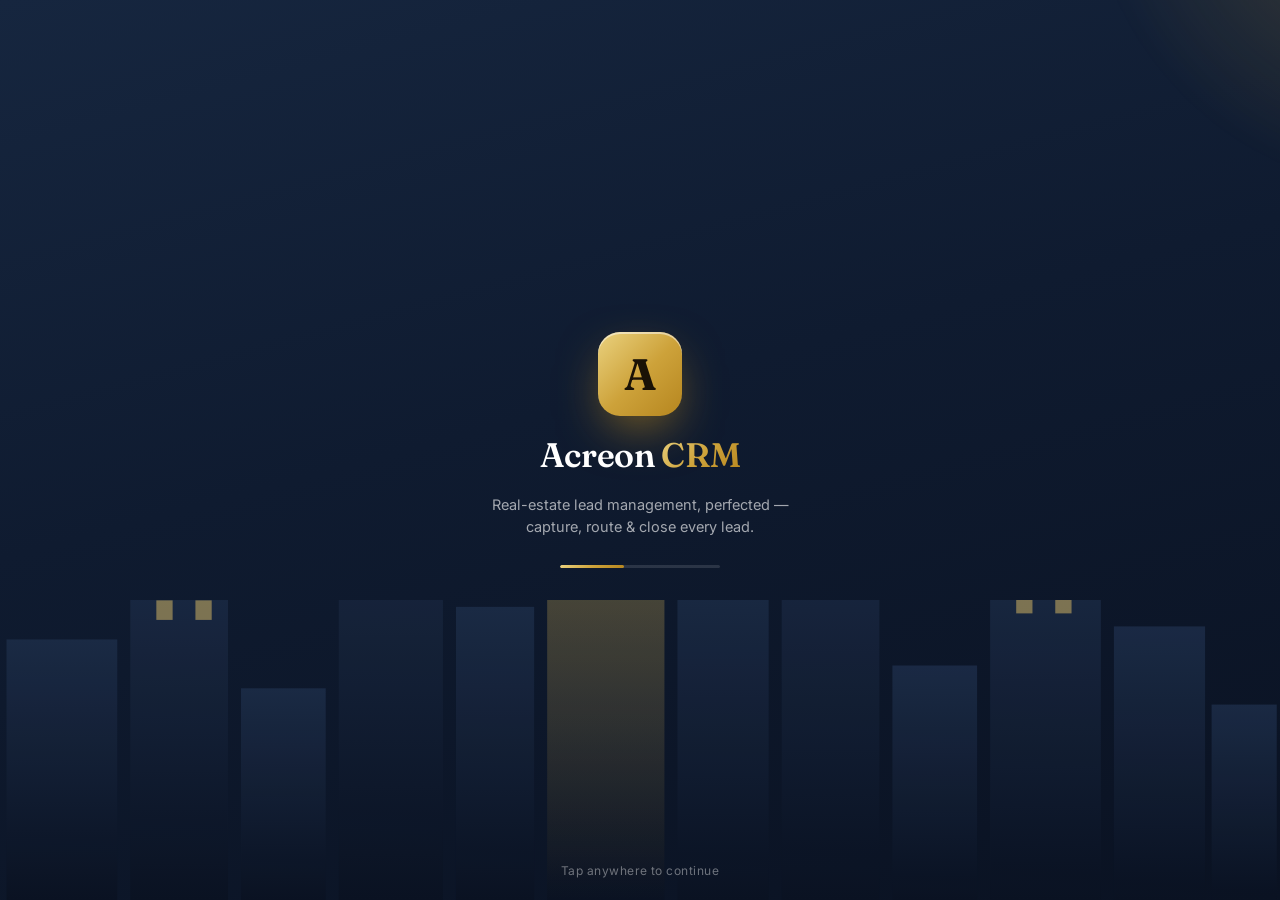
<file: index.html>
<!DOCTYPE html>
<html lang="en">
<head>
<meta charset="UTF-8">
<meta name="robots" content="noindex">
<meta name="viewport" content="width=device-width, initial-scale=1.0, viewport-fit=cover">
<meta name="theme-color" content="#0a1222">
<title>Acreon CRM — Real Estate Lead Management</title>
<link rel="icon" href="data:image/svg+xml,%3Csvg xmlns='http://www.w3.org/2000/svg' viewBox='0 0 24 24'%3E%3Crect width='24' height='24' rx='6' fill='%23cda23a'/%3E%3Ctext x='12' y='17' font-size='14' font-family='Georgia,serif' fill='white' text-anchor='middle'%3EA%3C/text%3E%3C/svg%3E">
<link rel="preconnect" href="https://fonts.googleapis.com">
<link rel="preconnect" href="https://fonts.gstatic.com" crossorigin>
<link href="https://fonts.googleapis.com/css2?family=Fraunces:opsz,wght@9..144,500;9..144,600;9..144,700&family=Inter:wght@400;500;600;700&display=swap" rel="stylesheet">
<style>
  :root{
    --ink-900:#0a1222; --ink-800:#0f1b30; --ink-700:#16263f;
    --gold-1:#ead27f; --gold-2:#cda23a; --gold-3:#b6861f;
    --gold-grad:linear-gradient(135deg,#ead27f 0%,#cda23a 52%,#b6861f 100%);
    --ink-grad:linear-gradient(165deg,#16263f 0%,#0f1b30 45%,#0a1222 100%);
    --paper:#f5f4ef; --card:#ffffff; --line:#e9e7df;
    --slate-900:#0f172a; --slate-600:#475569; --slate-500:#64748b; --slate-400:#94a3b8;
    --green-600:#059669; --red-600:#dc2626;
    --serif:'Fraunces',Georgia,serif; --sans:'Inter',-apple-system,system-ui,sans-serif;
    --radius:14px; --radius-lg:20px;
  }
  *,*::before,*::after{box-sizing:border-box;margin:0;padding:0}
  html,body{height:100%}
  body{font-family:var(--sans);background:var(--ink-900);color:var(--slate-900);
    -webkit-font-smoothing:antialiased;overflow-x:hidden;}
  @media(prefers-reduced-motion:reduce){*{animation:none!important;transition:none!important}}

  /* ============ SPLASH ============ */
  #splash{position:fixed;inset:0;z-index:50;background:var(--ink-grad);
    display:flex;flex-direction:column;align-items:center;justify-content:center;
    text-align:center;padding:32px;overflow:hidden;
    transition:opacity .6s ease, visibility .6s ease;}
  #splash.hide{opacity:0;visibility:hidden;}
  #splash .glow{position:absolute;width:120vw;height:120vw;max-width:760px;max-height:760px;
    top:-40vw;right:-40vw;border-radius:50%;pointer-events:none;
    background:radial-gradient(circle,rgba(205,162,58,.28),rgba(205,162,58,0) 60%);
    filter:blur(8px);animation:floaty 6s ease-in-out infinite alternate;}
  @keyframes floaty{to{transform:translateY(26px) scale(1.06)}}
  .skyline{position:absolute;left:0;right:0;bottom:0;width:100%;height:38vh;max-height:300px;
    opacity:.9;animation:rise 1.1s cubic-bezier(.22,1,.36,1) .15s both;}
  @keyframes rise{from{transform:translateY(40px);opacity:0}to{transform:translateY(0);opacity:.9}}
  .splash-inner{position:relative;z-index:2;display:flex;flex-direction:column;align-items:center;gap:18px}
  .mono{width:84px;height:84px;border-radius:22px;background:var(--gold-grad);
    display:grid;place-items:center;font-family:var(--serif);font-weight:700;font-size:44px;color:#1a1206;
    box-shadow:0 18px 50px -12px rgba(182,134,31,.8), inset 0 2px 0 rgba(255,255,255,.5);
    animation:pop .7s cubic-bezier(.34,1.56,.64,1) both;}
  @keyframes pop{0%{transform:scale(.5);opacity:0}100%{transform:scale(1);opacity:1}}
  .splash-name{font-family:var(--serif);font-weight:600;font-size:34px;color:#fff;letter-spacing:-.01em;
    animation:up .7s ease .25s both;}
  .splash-name .amber{background:var(--gold-grad);-webkit-background-clip:text;background-clip:text;-webkit-text-fill-color:transparent;}
  .splash-tag{color:rgba(255,255,255,.62);font-size:14.5px;max-width:300px;line-height:1.5;animation:up .7s ease .4s both;}
  @keyframes up{from{transform:translateY(14px);opacity:0}to{transform:translateY(0);opacity:1}}
  .loader{width:160px;height:3px;border-radius:3px;background:rgba(255,255,255,.12);overflow:hidden;margin-top:10px;animation:up .7s ease .5s both}
  .loader i{display:block;height:100%;width:40%;border-radius:3px;background:var(--gold-grad);animation:load 1.9s ease-in-out infinite}
  @keyframes load{0%{margin-left:-40%}100%{margin-left:100%}}
  .splash-skip{position:absolute;bottom:22px;left:0;right:0;z-index:3;color:rgba(255,255,255,.4);font-size:12px;letter-spacing:.04em;animation:up .7s ease 1s both}

  /* ============ LOGIN ============ */
  #login{min-height:100dvh;display:flex;flex-direction:column;background:var(--paper);
    opacity:0;transition:opacity .5s ease;}
  #login.show{opacity:1;}
  .lg-head{background:var(--ink-grad);color:#fff;padding:30px 22px 26px;position:relative;overflow:hidden;}
  .lg-head .glow2{position:absolute;width:80vw;height:80vw;max-width:420px;max-height:420px;top:-50%;right:-30%;
    border-radius:50%;background:radial-gradient(circle,rgba(205,162,58,.25),transparent 62%);pointer-events:none}
  .lg-brand{display:flex;align-items:center;gap:11px;position:relative;z-index:1}
  .lg-mono{width:42px;height:42px;border-radius:12px;background:var(--gold-grad);display:grid;place-items:center;
    font-family:var(--serif);font-weight:700;font-size:22px;color:#1a1206;box-shadow:0 8px 22px -8px rgba(182,134,31,.7), inset 0 1px 0 rgba(255,255,255,.5)}
  .lg-brand b{font-family:var(--serif);font-weight:600;font-size:21px}
  .lg-brand small{display:block;font-size:9.5px;letter-spacing:.16em;text-transform:uppercase;color:var(--gold-1);margin-top:1px}
  .lg-headline{font-family:var(--serif);font-weight:600;font-size:24px;line-height:1.18;margin-top:20px;position:relative;z-index:1}
  .lg-sub{color:rgba(255,255,255,.6);font-size:13.5px;margin-top:7px;max-width:30ch;position:relative;z-index:1}

  .lg-body{flex:1;display:flex;justify-content:center;padding:24px 18px 36px}
  .lg-card{width:100%;max-width:400px;display:flex;flex-direction:column;gap:16px}
  .lg-title{font-family:var(--serif);font-size:24px;color:var(--slate-900);font-weight:600;line-height:1.2}
  .lg-title + p{font-size:13.5px;color:var(--slate-500);margin-top:5px;line-height:1.5}
  /* desktop-only brand extras */
  .lg-skyline,.lg-bullets{display:none}

  /* ====== DESKTOP: two-panel split ====== */
  @media(min-width:880px){
    #login{flex-direction:row}
    .lg-head{flex:0 0 46%;max-width:560px;min-height:100dvh;padding:56px 52px;justify-content:center;display:flex;flex-direction:column}
    .lg-head .lg-brand{margin-bottom:8px}
    .lg-headline{font-size:38px;line-height:1.12;margin-top:28px;max-width:14ch}
    .lg-sub{font-size:15.5px;margin-top:14px;max-width:34ch}
    .lg-bullets{display:flex;flex-direction:column;gap:14px;margin-top:34px;position:relative;z-index:1}
    .lg-bullet{display:flex;align-items:center;gap:12px;color:rgba(255,255,255,.82);font-size:14px}
    .lg-bullet .bi{width:30px;height:30px;border-radius:9px;background:rgba(205,162,58,.16);border:1px solid rgba(205,162,58,.32);
      display:grid;place-items:center;font-size:14px;color:var(--gold-1);flex-shrink:0}
    .lg-skyline{display:block;position:absolute;left:0;right:0;bottom:0;width:100%;height:200px;opacity:.85;pointer-events:none}
    .lg-body{flex:1;min-height:100dvh;align-items:center;padding:48px 56px}
    .lg-card{max-width:380px}
    .lg-card{animation:cardUp .55s cubic-bezier(.22,1,.36,1) both}
    @keyframes cardUp{from{opacity:0;transform:translateY(18px)}to{opacity:1;transform:none}}
  }

  .demo-hint{display:flex;gap:10px;align-items:flex-start;background:#fbf7ec;border:1px solid #f1e3c0;
    border-radius:var(--radius);padding:12px 14px;font-size:12.5px;color:#7a5d12;line-height:1.6}
  .demo-hint b{font-weight:700}
  .demo-hint .k{font-weight:700;background:#fff;border:1px solid #ecd9a8;border-radius:6px;padding:1px 7px;color:#5b4710;white-space:nowrap}

  .field{display:flex;flex-direction:column;gap:6px}
  .field label{font-size:12px;font-weight:600;color:var(--slate-600)}
  .input-wrap{position:relative;display:flex;align-items:center}
  .field input,.field select{width:100%;font-family:var(--sans);font-size:15px;color:var(--slate-900);
    background:var(--card);border:1.5px solid var(--line);border-radius:var(--radius);padding:13px 14px;transition:border-color .15s, box-shadow .15s}
  .field input:focus,.field select:focus{outline:none;border-color:var(--gold-2);box-shadow:0 0 0 4px rgba(205,162,58,.16)}
  .field input::placeholder{color:var(--slate-400)}
  .pw-toggle{position:absolute;right:8px;background:none;border:none;cursor:pointer;color:var(--slate-400);
    font-size:12px;font-weight:600;padding:6px 8px;border-radius:8px}
  .pw-toggle:hover{color:var(--slate-600);background:var(--paper)}
  .field select{appearance:none;background-image:url("data:image/svg+xml,%3Csvg xmlns='http://www.w3.org/2000/svg' width='16' height='16' viewBox='0 0 24 24' fill='none' stroke='%2394a3b8' stroke-width='2.2'%3E%3Cpath d='M6 9l6 6 6-6'/%3E%3C/svg%3E");background-repeat:no-repeat;background-position:right 14px center;padding-right:38px}

  .lg-error{display:none;align-items:center;gap:8px;background:#fef2f2;border:1px solid #fecaca;color:#b91c1c;
    border-radius:var(--radius);padding:11px 13px;font-size:13px;font-weight:500}
  .lg-error.show{display:flex;animation:shake .4s}
  @keyframes shake{0%,100%{transform:translateX(0)}20%{transform:translateX(-6px)}40%{transform:translateX(6px)}60%{transform:translateX(-4px)}80%{transform:translateX(4px)}}

  .signin{width:100%;border:none;cursor:pointer;font-family:var(--sans);font-weight:700;font-size:15.5px;color:#1a1206;
    background:var(--gold-grad);border-radius:var(--radius);padding:15px;display:flex;align-items:center;justify-content:center;gap:8px;
    box-shadow:0 10px 24px -8px rgba(182,134,31,.6);transition:transform .12s, box-shadow .15s, filter .15s;margin-top:2px}
  .signin:hover{filter:brightness(1.04);box-shadow:0 14px 30px -8px rgba(182,134,31,.7)}
  .signin:active{transform:scale(.98)}
  .signin.loading{pointer-events:none;opacity:.9}
  .spin{width:17px;height:17px;border:2.5px solid rgba(26,18,6,.3);border-top-color:#1a1206;border-radius:50%;animation:spin .7s linear infinite;display:none}
  .signin.loading .spin{display:block}
  @keyframes spin{to{transform:rotate(360deg)}}

  .lg-foot{text-align:center;font-size:11.5px;color:var(--slate-400);margin-top:6px;line-height:1.6}
</style>
</head>
<body>

<!-- ============ SPLASH ============ -->
<div id="splash">
  <div class="glow"></div>
  <div class="splash-inner">
    <div class="mono">A</div>
    <div class="splash-name">Acreon <span class="amber">CRM</span></div>
    <div class="splash-tag">Real-estate lead management, perfected — capture, route &amp; close every lead.</div>
    <div class="loader"><i></i></div>
  </div>
  <svg class="skyline" viewBox="0 0 393 200" preserveAspectRatio="xMidYMax slice" aria-hidden="true">
    <defs>
      <linearGradient id="bld" x1="0" y1="0" x2="0" y2="1">
        <stop offset="0%" stop-color="#1c2c47"/><stop offset="100%" stop-color="#0a1222"/>
      </linearGradient>
      <linearGradient id="bldg" x1="0" y1="0" x2="0" y2="1">
        <stop offset="0%" stop-color="#caa23c" stop-opacity=".5"/><stop offset="100%" stop-color="#caa23c" stop-opacity="0"/>
      </linearGradient>
    </defs>
    <g fill="url(#bld)">
      <rect x="2" y="120" width="34" height="80"/><rect x="40" y="95" width="30" height="105"/>
      <rect x="74" y="135" width="26" height="65"/><rect x="104" y="70" width="32" height="130"/>
      <rect x="140" y="110" width="24" height="90"/><rect x="168" y="48" width="36" height="152"/>
      <rect x="208" y="100" width="28" height="100"/><rect x="240" y="78" width="30" height="122"/>
      <rect x="274" y="128" width="26" height="72"/><rect x="304" y="92" width="34" height="108"/>
      <rect x="342" y="116" width="28" height="84"/><rect x="372" y="140" width="20" height="60"/>
    </g>
    <rect x="168" y="48" width="36" height="152" fill="url(#bldg)"/>
    <g fill="#e6c469" opacity=".55">
      <rect x="178" y="62" width="5" height="7"/><rect x="190" y="62" width="5" height="7"/>
      <rect x="178" y="78" width="5" height="7"/><rect x="190" y="78" width="5" height="7"/>
      <rect x="112" y="84" width="5" height="6"/><rect x="124" y="84" width="5" height="6"/>
      <rect x="48" y="108" width="5" height="6"/><rect x="60" y="108" width="5" height="6"/>
      <rect x="248" y="92" width="5" height="6"/><rect x="260" y="92" width="5" height="6"/>
      <rect x="312" y="106" width="5" height="6"/><rect x="324" y="106" width="5" height="6"/>
    </g>
  </svg>
  <div class="splash-skip">Tap anywhere to continue</div>
</div>

<!-- ============ LOGIN ============ -->
<div id="login">
  <div class="lg-head">
    <div class="glow2"></div>
    <div class="lg-brand">
      <div class="lg-mono">A</div>
      <div><b>Acreon CRM</b><small>Acreon Realty</small></div>
    </div>
    <div class="lg-headline">Run your real estate team like a precision machine.</div>
    <div class="lg-sub">Auto-rotate stale leads, capture feedback at every handoff, see the full audit trail.</div>
    <div class="lg-bullets">
      <div class="lg-bullet"><span class="bi">&#8635;</span><span>Auto-rotate stale leads to a fresh rep at 9 PM</span></div>
      <div class="lg-bullet"><span class="bi">&#9888;</span><span>Clash &amp; duplicate detection across channel partners</span></div>
      <div class="lg-bullet"><span class="bi">&#9783;</span><span>Full audit trail &mdash; every handoff &amp; feedback note</span></div>
    </div>
    <svg class="lg-skyline" viewBox="0 0 560 200" preserveAspectRatio="xMidYMax slice" aria-hidden="true">
      <defs><linearGradient id="lb" x1="0" y1="0" x2="0" y2="1"><stop offset="0%" stop-color="#243a5e"/><stop offset="100%" stop-color="#0a1222"/></linearGradient></defs>
      <g fill="url(#lb)">
        <rect x="6" y="120" width="48" height="80"/><rect x="60" y="92" width="42" height="108"/>
        <rect x="108" y="138" width="36" height="62"/><rect x="150" y="64" width="46" height="136"/>
        <rect x="202" y="108" width="34" height="92"/><rect x="242" y="44" width="52" height="156"/>
        <rect x="300" y="100" width="40" height="100"/><rect x="346" y="78" width="44" height="122"/>
        <rect x="396" y="130" width="36" height="70"/><rect x="438" y="92" width="48" height="108"/>
        <rect x="492" y="116" width="40" height="84"/><rect x="538" y="140" width="20" height="60"/>
      </g>
      <g fill="#e6c469" opacity=".5">
        <rect x="254" y="58" width="6" height="8"/><rect x="270" y="58" width="6" height="8"/>
        <rect x="254" y="78" width="6" height="8"/><rect x="270" y="78" width="6" height="8"/>
        <rect x="160" y="80" width="6" height="7"/><rect x="176" y="80" width="6" height="7"/>
        <rect x="356" y="94" width="6" height="7"/><rect x="372" y="94" width="6" height="7"/>
      </g>
    </svg>
  </div>

  <div class="lg-body">
    <form class="lg-card" id="loginForm" autocomplete="off" novalidate>
      <div>
        <div class="lg-title">Sign in</div>
        <p>Use the demo credentials below to explore the workspace.</p>
      </div>

      <div class="demo-hint">
        <span style="font-size:15px">&#128273;</span>
        <span><b>Demo access</b> — User ID <span class="k">demo user</span> &nbsp;·&nbsp; Password <span class="k">2026</span></span>
      </div>

      <div class="field">
        <label for="uid">User ID</label>
        <div class="input-wrap"><input id="uid" type="text" autocapitalize="none" autocorrect="off" spellcheck="false" placeholder="demo user"></div>
      </div>

      <div class="field">
        <label for="pwd">Password</label>
        <div class="input-wrap">
          <input id="pwd" type="password" placeholder="••••">
          <button type="button" class="pw-toggle" id="pwToggle" aria-label="Show password">Show</button>
        </div>
      </div>

      <div class="field">
        <label for="role">Sign in as</label>
        <select id="role">
          <option value="U-1000">Keya Trehan — Owner (sees everything)</option>
          <option value="U-1001">Devansh Mehta — Relationship Manager</option>
          <option value="U-1003">Kabir — Sales Executive</option>
        </select>
      </div>

      <div class="lg-error" id="lgError"><span>&#9888;</span><span id="lgErrorMsg">Incorrect credentials. Try the demo login above.</span></div>

      <button type="submit" class="signin" id="signinBtn">
        <span class="spin"></span><span class="label">Sign in to workspace</span>
      </button>

      <div class="lg-foot">Interactive demo · sample data only.<br>Built for Acreon Realty.</div>
    </form>
  </div>
</div>

<script>
  var LS_USER = 'acreon_currentUserId';
  var splash = document.getElementById('splash');
  var login  = document.getElementById('login');

  function showLogin(){
    if(splash.classList.contains('hide')) return;
    splash.classList.add('hide');
    login.classList.add('show');
    setTimeout(function(){ splash.style.display='none'; }, 650);
  }
  var splashTimer = setTimeout(showLogin, 2300);
  splash.addEventListener('click', function(){ clearTimeout(splashTimer); showLogin(); });

  // password show/hide
  var pwd = document.getElementById('pwd'), pwBtn = document.getElementById('pwToggle');
  pwBtn.addEventListener('click', function(){
    var show = pwd.type === 'password';
    pwd.type = show ? 'text' : 'password';
    pwBtn.textContent = show ? 'Hide' : 'Show';
  });

  var err = document.getElementById('lgError'), errMsg = document.getElementById('lgErrorMsg');
  function fail(msg){ errMsg.textContent = msg; err.classList.remove('show'); void err.offsetWidth; err.classList.add('show'); }

  document.getElementById('loginForm').addEventListener('submit', function(e){
    e.preventDefault();
    var id = (document.getElementById('uid').value||'').trim().toLowerCase();
    var pw = (document.getElementById('pwd').value||'');
    var role = document.getElementById('role').value || 'U-1000';
    var idOk = (id === 'demo user' || id === 'demouser' || id === 'demo');
    if(!idOk && !pw){ fail('Enter the demo User ID and Password shown above.'); return; }
    if(!idOk){ fail('User ID should be "demo user".'); return; }
    if(pw !== '2026'){ fail('Password should be 2026.'); return; }
    var btn = document.getElementById('signinBtn'); btn.classList.add('loading');
    try{ localStorage.setItem(LS_USER, role); }catch(_){}
    setTimeout(function(){
      document.body.style.transition='opacity .35s ease'; document.body.style.opacity='0';
      setTimeout(function(){ window.location.href = 'dashboard.html'; }, 320);
    }, 550);
  });
</script>
</body>
</html>
</file>
<file: assets/styles.css>
/* =====================================================================
   Dwellinn CRM — Mockup Design System
   Single source of truth for the demo. Pure CSS, no framework.
   ===================================================================== */

:root {
  /* Brand palette */
  --color-navy-900: #0b1e3f;
  --color-navy-800: #142a52;
  --color-navy-700: #1e3a5f;
  --color-navy-600: #2d4d7c;
  --color-navy-500: #4a6c9b;
  --color-navy-50: #eef3fb;

  --color-amber-700: #b45309;
  --color-amber-600: #d97706;
  --color-amber-500: #f59e0b;
  --color-amber-100: #fef3c7;
  --color-amber-50: #fffbeb;

  --color-emerald-600: #059669;
  --color-emerald-500: #10b981;
  --color-emerald-100: #d1fae5;

  --color-red-600: #dc2626;
  --color-red-500: #ef4444;
  --color-red-100: #fee2e2;

  --color-violet-600: #7c3aed;
  --color-violet-100: #ede9fe;

  --color-slate-900: #0f172a;
  --color-slate-800: #1e293b;
  --color-slate-700: #334155;
  --color-slate-600: #475569;
  --color-slate-500: #64748b;
  --color-slate-400: #94a3b8;
  --color-slate-300: #cbd5e1;
  --color-slate-200: #e2e8f0;
  --color-slate-100: #f1f5f9;
  --color-slate-50: #f8fafc;

  --color-bg: #f8fafc;
  --color-card: #ffffff;
  --color-border: #e2e8f0;

  /* Typography */
  --font-sans: 'Inter', -apple-system, BlinkMacSystemFont, 'Segoe UI', sans-serif;
  --font-serif: 'Fraunces', Georgia, serif;
  --font-mono: 'JetBrains Mono', ui-monospace, monospace;

  /* Spacing & sizing */
  --radius-sm: 6px;
  --radius: 10px;
  --radius-lg: 14px;
  --radius-xl: 20px;

  --shadow-sm: 0 1px 2px rgba(15, 23, 42, 0.04);
  --shadow: 0 1px 3px rgba(15, 23, 42, 0.06), 0 1px 2px rgba(15, 23, 42, 0.04);
  --shadow-md: 0 4px 12px rgba(15, 23, 42, 0.06), 0 2px 4px rgba(15, 23, 42, 0.04);
  --shadow-lg: 0 10px 30px rgba(15, 23, 42, 0.08), 0 4px 8px rgba(15, 23, 42, 0.04);

  --sidebar-w: 240px;
}

* { box-sizing: border-box; }

html, body {
  margin: 0;
  padding: 0;
  font-family: var(--font-sans);
  background: var(--color-bg);
  color: var(--color-slate-800);
  font-size: 14px;
  line-height: 1.5;
  -webkit-font-smoothing: antialiased;
}

a { color: inherit; text-decoration: none; }

/* ============ App shell ============ */

.app {
  display: grid;
  grid-template-columns: var(--sidebar-w) 1fr;
  min-height: 100vh;
}

/* ============ Sidebar ============ */

.sidebar {
  background: var(--color-navy-900);
  color: #fff;
  display: flex;
  flex-direction: column;
  padding: 24px 16px;
  position: sticky;
  top: 0;
  height: 100vh;
}

.brand {
  display: flex;
  align-items: center;
  gap: 10px;
  padding: 0 8px 24px;
  border-bottom: 1px solid rgba(255, 255, 255, 0.08);
  margin-bottom: 20px;
}
.brand-mark {
  width: 36px;
  height: 36px;
  background: linear-gradient(135deg, var(--color-amber-500), var(--color-amber-600));
  border-radius: 8px;
  display: grid;
  place-items: center;
  font-family: var(--font-serif);
  font-weight: 700;
  font-size: 18px;
  color: #fff;
}
.brand-name {
  font-family: var(--font-serif);
  font-weight: 600;
  font-size: 18px;
  letter-spacing: -0.01em;
}
.brand-tag {
  font-size: 10px;
  color: rgba(255,255,255,0.5);
  letter-spacing: 0.08em;
  text-transform: uppercase;
}

.nav-section {
  margin-bottom: 20px;
}
.nav-label {
  font-size: 10px;
  color: rgba(255,255,255,0.4);
  text-transform: uppercase;
  letter-spacing: 0.1em;
  padding: 0 12px 6px;
}
.nav-item {
  display: flex;
  align-items: center;
  gap: 10px;
  padding: 9px 12px;
  border-radius: var(--radius-sm);
  color: rgba(255,255,255,0.78);
  font-size: 13.5px;
  font-weight: 500;
  margin-bottom: 1px;
  transition: background .15s, color .15s;
  cursor: pointer;
}
.nav-item:hover { background: rgba(255,255,255,0.06); color: #fff; }
.nav-item.is-active {
  background: rgba(245, 158, 11, 0.18);
  color: #fff;
}
.nav-item.is-active .nav-icon { color: var(--color-amber-500); }
.nav-icon {
  width: 16px;
  height: 16px;
  flex-shrink: 0;
  color: rgba(255,255,255,0.5);
}
.nav-badge {
  margin-left: auto;
  background: rgba(245, 158, 11, 0.2);
  color: var(--color-amber-500);
  font-size: 10.5px;
  padding: 2px 7px;
  border-radius: 999px;
  font-weight: 600;
}

.sidebar-footer {
  margin-top: auto;
  padding-top: 16px;
  border-top: 1px solid rgba(255, 255, 255, 0.08);
}
.user-chip {
  display: flex;
  align-items: center;
  gap: 10px;
  padding: 8px;
}
.user-chip .avatar { width: 32px; height: 32px; font-size: 12.5px; }
.user-info { flex: 1; }
.user-name { font-size: 13px; font-weight: 600; color: #fff; }
.user-role { font-size: 11px; color: rgba(255,255,255,0.5); }

/* ============ Main area ============ */

.main {
  display: flex;
  flex-direction: column;
  min-width: 0;
}

.topbar {
  background: #fff;
  border-bottom: 1px solid var(--color-border);
  padding: 14px 32px;
  display: flex;
  align-items: center;
  gap: 16px;
  position: sticky;
  top: 0;
  z-index: 10;
}
.topbar-title {
  font-family: var(--font-serif);
  font-weight: 600;
  font-size: 20px;
  color: var(--color-slate-900);
  letter-spacing: -0.01em;
}
.topbar-meta {
  color: var(--color-slate-500);
  font-size: 13px;
}
.topbar-spacer { flex: 1; }
.topbar-search {
  background: var(--color-slate-100);
  border: 1px solid transparent;
  border-radius: var(--radius);
  padding: 8px 14px;
  font-size: 13px;
  width: 300px;
  color: var(--color-slate-800);
  transition: border-color .15s, background .15s;
}
.topbar-search:focus { outline: none; border-color: var(--color-navy-500); background: #fff; }

.icon-btn {
  width: 36px;
  height: 36px;
  border-radius: var(--radius);
  background: transparent;
  border: 1px solid var(--color-border);
  display: grid;
  place-items: center;
  cursor: pointer;
  color: var(--color-slate-600);
  transition: background .15s, border-color .15s;
}
.icon-btn:hover { background: var(--color-slate-100); border-color: var(--color-slate-300); }

.content {
  padding: 28px 32px 64px;
  flex: 1;
}

/* ============ Cards ============ */

.card {
  background: var(--color-card);
  border: 1px solid var(--color-border);
  border-radius: var(--radius-lg);
  box-shadow: var(--shadow-sm);
}
.card-header {
  padding: 18px 22px 14px;
  border-bottom: 1px solid var(--color-border);
  display: flex;
  align-items: center;
  gap: 12px;
}
.card-title {
  font-family: var(--font-serif);
  font-size: 17px;
  font-weight: 600;
  color: var(--color-slate-900);
  letter-spacing: -0.005em;
}
.card-subtitle {
  font-size: 12.5px;
  color: var(--color-slate-500);
  margin-top: 2px;
}
.card-body { padding: 18px 22px; }
.card-actions { margin-left: auto; display: flex; gap: 8px; }

/* ============ Buttons ============ */

.btn {
  display: inline-flex;
  align-items: center;
  gap: 6px;
  padding: 8px 14px;
  border-radius: var(--radius);
  font-size: 13px;
  font-weight: 600;
  border: 1px solid transparent;
  cursor: pointer;
  transition: background .15s, border-color .15s, color .15s, transform .05s;
  font-family: inherit;
  white-space: nowrap;
}
.btn:active { transform: translateY(1px); }
.btn-primary {
  background: var(--color-navy-800);
  color: #fff;
}
.btn-primary:hover { background: var(--color-navy-900); }
.btn-accent {
  background: var(--color-amber-600);
  color: #fff;
}
.btn-accent:hover { background: var(--color-amber-700); }
.btn-ghost {
  background: transparent;
  color: var(--color-slate-700);
  border-color: var(--color-border);
}
.btn-ghost:hover { background: var(--color-slate-100); }
.btn-danger {
  background: #fff;
  color: var(--color-red-600);
  border-color: var(--color-red-100);
}
.btn-danger:hover { background: var(--color-red-100); }
.btn-sm { padding: 5px 10px; font-size: 12px; }

/* ============ Stat KPI cards ============ */

.kpi-grid {
  display: grid;
  grid-template-columns: repeat(4, 1fr);
  gap: 16px;
  margin-bottom: 24px;
}
.kpi {
  background: var(--color-card);
  border: 1px solid var(--color-border);
  border-radius: var(--radius-lg);
  padding: 18px 20px;
  box-shadow: var(--shadow-sm);
  position: relative;
  overflow: hidden;
}
.kpi-accent { position: absolute; top: 0; left: 0; width: 4px; height: 100%; background: var(--color-navy-700); border-radius: 4px 0 0 4px; }

.kpi-clickable {
  text-decoration: none;
  color: inherit;
  cursor: pointer;
  transition: transform .12s, box-shadow .12s, border-color .12s;
  display: block;
}
.kpi-clickable:hover {
  transform: translateY(-2px);
  box-shadow: var(--shadow-md);
  border-color: var(--color-navy-500);
}

.list-row-clickable {
  transition: background .12s;
}
.list-row-clickable:hover {
  background: var(--color-slate-50) !important;
}
.kpi-accent-amber { background: var(--color-amber-500); }
.kpi-accent-emerald { background: var(--color-emerald-500); }
.kpi-accent-red { background: var(--color-red-500); }
.kpi-accent-violet { background: var(--color-violet-600); }

.kpi-label {
  font-size: 11.5px;
  font-weight: 600;
  color: var(--color-slate-500);
  text-transform: uppercase;
  letter-spacing: 0.06em;
  margin-bottom: 8px;
}
.kpi-value {
  font-family: var(--font-serif);
  font-size: 28px;
  font-weight: 700;
  color: var(--color-slate-900);
  line-height: 1;
  letter-spacing: -0.02em;
}
.kpi-meta {
  font-size: 12px;
  color: var(--color-slate-500);
  margin-top: 8px;
}
.kpi-delta-up { color: var(--color-emerald-600); font-weight: 600; }
.kpi-delta-down { color: var(--color-red-600); font-weight: 600; }

/* ============ Avatars ============ */

.avatar {
  width: 36px;
  height: 36px;
  border-radius: 50%;
  display: inline-grid;
  place-items: center;
  font-weight: 600;
  font-size: 13px;
  color: #fff;
  flex-shrink: 0;
  background: var(--color-navy-700);
}
.avatar-sm { width: 24px; height: 24px; font-size: 10.5px; }
.avatar-md { width: 32px; height: 32px; font-size: 12px; }
.avatar-lg { width: 56px; height: 56px; font-size: 20px; }

.avatar-amber { background: linear-gradient(135deg, #f59e0b, #d97706); }
.avatar-emerald { background: linear-gradient(135deg, #10b981, #059669); }
.avatar-violet { background: linear-gradient(135deg, #8b5cf6, #7c3aed); }
.avatar-rose { background: linear-gradient(135deg, #f43f5e, #e11d48); }
.avatar-sky { background: linear-gradient(135deg, #38bdf8, #0284c7); }
.avatar-teal { background: linear-gradient(135deg, #14b8a6, #0f766e); }
.avatar-slate { background: linear-gradient(135deg, #64748b, #475569); }
.avatar-indigo { background: linear-gradient(135deg, #6366f1, #4338ca); }

.avatar-group { display: inline-flex; }
.avatar-group .avatar { border: 2px solid #fff; margin-left: -8px; }
.avatar-group .avatar:first-child { margin-left: 0; }

/* ============ Pills / badges ============ */

.pill {
  display: inline-flex;
  align-items: center;
  gap: 5px;
  padding: 3px 9px;
  border-radius: 999px;
  font-size: 11.5px;
  font-weight: 600;
  letter-spacing: 0.01em;
}
.pill-dot {
  width: 6px;
  height: 6px;
  border-radius: 50%;
  background: currentColor;
}
.pill-emerald { background: var(--color-emerald-100); color: var(--color-emerald-600); }
.pill-amber { background: var(--color-amber-100); color: var(--color-amber-700); }
.pill-red { background: var(--color-red-100); color: var(--color-red-600); }
.pill-violet { background: var(--color-violet-100); color: var(--color-violet-600); }
.pill-slate { background: var(--color-slate-100); color: var(--color-slate-600); }
.pill-navy { background: var(--color-navy-50); color: var(--color-navy-800); }

/* ============ Table ============ */

.table {
  width: 100%;
  border-collapse: collapse;
}
.table th {
  text-align: left;
  font-size: 11px;
  text-transform: uppercase;
  letter-spacing: 0.06em;
  color: var(--color-slate-500);
  font-weight: 600;
  padding: 12px 16px;
  background: var(--color-slate-50);
  border-bottom: 1px solid var(--color-border);
}
.table td {
  padding: 14px 16px;
  font-size: 13px;
  color: var(--color-slate-700);
  border-bottom: 1px solid var(--color-slate-100);
  vertical-align: middle;
}
.table tbody tr { transition: background .12s; }
.table tbody tr:hover { background: var(--color-slate-50); }
.table tbody tr:last-child td { border-bottom: 0; }
.table .cell-strong { color: var(--color-slate-900); font-weight: 600; }

/* ============ Lead row helpers ============ */

.lead-name-cell {
  display: flex;
  align-items: center;
  gap: 10px;
}
.lead-meta {
  font-size: 11.5px;
  color: var(--color-slate-500);
  margin-top: 2px;
}

/* ============ Rotation trail (the WOW component) ============ */

.rotation-trail {
  display: flex;
  align-items: stretch;
  gap: 0;
  margin: 8px 0;
  position: relative;
  overflow-x: auto;
  padding: 4px 0;
}
.rotation-step {
  flex: 1;
  min-width: 200px;
  position: relative;
  padding: 16px 18px 16px 18px;
  background: var(--color-card);
  border: 1px solid var(--color-border);
  border-radius: var(--radius);
  margin-right: 32px;
}
.rotation-step:last-child { margin-right: 0; }
.rotation-step:not(:last-child)::after {
  content: '→';
  position: absolute;
  right: -26px;
  top: 50%;
  transform: translateY(-50%);
  font-size: 18px;
  color: var(--color-slate-400);
  font-weight: 600;
}
.rotation-step-header {
  display: flex;
  align-items: center;
  gap: 10px;
  margin-bottom: 10px;
}
.rotation-step-info { flex: 1; min-width: 0; }
.rotation-step-name {
  font-weight: 600;
  color: var(--color-slate-900);
  font-size: 13px;
  white-space: nowrap;
  overflow: hidden;
  text-overflow: ellipsis;
}
.rotation-step-dates {
  font-size: 11px;
  color: var(--color-slate-500);
  margin-top: 1px;
}
.rotation-step-note {
  font-size: 12px;
  color: var(--color-slate-700);
  background: var(--color-amber-50);
  border-left: 2px solid var(--color-amber-500);
  padding: 6px 10px;
  border-radius: 0 4px 4px 0;
  margin-top: 6px;
  line-height: 1.4;
}
.rotation-step.is-current { border-color: var(--color-amber-500); box-shadow: 0 0 0 3px var(--color-amber-50); }
.rotation-step.is-closed { background: var(--color-slate-50); border-style: dashed; }
.rotation-step.is-closed .rotation-step-note { background: var(--color-red-100); border-left-color: var(--color-red-500); color: var(--color-red-600); font-weight: 500; }

/* ============ Employee card (for team view) ============ */

.team-grid {
  display: grid;
  grid-template-columns: repeat(auto-fill, minmax(240px, 1fr));
  gap: 14px;
}
.emp-card {
  background: var(--color-card);
  border: 1px solid var(--color-border);
  border-radius: var(--radius-lg);
  padding: 16px;
  display: flex;
  flex-direction: column;
  gap: 12px;
  transition: border-color .15s, transform .15s, box-shadow .15s;
  cursor: pointer;
}
.emp-card:hover { border-color: var(--color-navy-500); transform: translateY(-1px); box-shadow: var(--shadow-md); }
.emp-card-top {
  display: flex;
  align-items: center;
  gap: 12px;
}
.emp-card-name {
  font-weight: 600;
  color: var(--color-slate-900);
  font-size: 14px;
}
.emp-card-id {
  font-size: 11px;
  color: var(--color-slate-500);
  font-family: var(--font-mono);
}
.emp-card-stats {
  display: grid;
  grid-template-columns: repeat(3, 1fr);
  gap: 6px;
  font-size: 11.5px;
  color: var(--color-slate-600);
  border-top: 1px solid var(--color-slate-100);
  padding-top: 12px;
}
.emp-card-stat { text-align: center; }
.emp-card-stat-value {
  font-family: var(--font-serif);
  font-size: 18px;
  font-weight: 700;
  color: var(--color-slate-900);
  display: block;
  line-height: 1;
  margin-bottom: 2px;
}
.emp-card-stat-label {
  font-size: 10px;
  text-transform: uppercase;
  letter-spacing: 0.05em;
  color: var(--color-slate-500);
}

.workload-bar {
  height: 5px;
  border-radius: 4px;
  background: var(--color-slate-100);
  overflow: hidden;
}
.workload-bar-fill {
  height: 100%;
  background: linear-gradient(90deg, var(--color-emerald-500), var(--color-amber-500));
  transition: width .3s;
}
.workload-bar-fill.is-overloaded { background: linear-gradient(90deg, var(--color-amber-500), var(--color-red-500)); }

/* ============ Layout helpers ============ */

.row { display: flex; align-items: center; gap: 12px; }
.col { display: flex; flex-direction: column; gap: 12px; }
.space-between { justify-content: space-between; }
.muted { color: var(--color-slate-500); }
.text-sm { font-size: 12px; }
.text-xs { font-size: 11px; }
.text-strong { color: var(--color-slate-900); font-weight: 600; }
.divider { height: 1px; background: var(--color-border); margin: 16px 0; }

.section-title {
  font-family: var(--font-serif);
  font-size: 22px;
  font-weight: 600;
  color: var(--color-slate-900);
  letter-spacing: -0.015em;
  margin: 0 0 4px;
}
.section-sub {
  color: var(--color-slate-500);
  font-size: 13.5px;
  margin: 0 0 20px;
}

.grid-2 { display: grid; grid-template-columns: 2fr 1fr; gap: 20px; }
.grid-3 { display: grid; grid-template-columns: repeat(3, 1fr); gap: 16px; }

/* ============ Filter chips ============ */
.filter-bar {
  display: flex;
  gap: 8px;
  align-items: center;
  margin-bottom: 16px;
  flex-wrap: wrap;
}
.filter-chip {
  padding: 7px 14px;
  border-radius: 999px;
  background: var(--color-card);
  border: 1px solid var(--color-border);
  font-size: 12.5px;
  font-weight: 600;
  color: var(--color-slate-600);
  cursor: pointer;
  transition: background .15s, color .15s, border-color .15s;
}
.filter-chip:hover { border-color: var(--color-navy-500); }
.filter-chip.is-active { background: var(--color-navy-800); color: #fff; border-color: var(--color-navy-800); }
.filter-chip.is-active-amber { background: var(--color-amber-600); color: #fff; border-color: var(--color-amber-600); }

/* ============ Activity timeline ============ */
.timeline {
  position: relative;
  padding-left: 28px;
}
.timeline::before {
  content: '';
  position: absolute;
  left: 9px;
  top: 8px;
  bottom: 8px;
  width: 2px;
  background: var(--color-slate-200);
  border-radius: 1px;
}
.timeline-item {
  position: relative;
  padding-bottom: 18px;
}
.timeline-item:last-child { padding-bottom: 0; }
.timeline-dot {
  position: absolute;
  left: -23px;
  top: 4px;
  width: 14px;
  height: 14px;
  border-radius: 50%;
  background: var(--color-navy-700);
  border: 3px solid var(--color-card);
  box-shadow: 0 0 0 2px var(--color-slate-200);
}
.timeline-dot.is-rotation { background: var(--color-amber-500); }
.timeline-dot.is-close { background: var(--color-red-500); }
.timeline-dot.is-success { background: var(--color-emerald-500); }
.timeline-time {
  font-size: 11.5px;
  color: var(--color-slate-500);
  font-weight: 500;
  margin-bottom: 2px;
}
.timeline-body {
  font-size: 13px;
  color: var(--color-slate-700);
  line-height: 1.55;
}
.timeline-body strong { color: var(--color-slate-900); }

/* ============ Source icon ============ */
.source-dot {
  width: 22px;
  height: 22px;
  border-radius: 6px;
  display: inline-grid;
  place-items: center;
  font-size: 11px;
  font-weight: 700;
  color: #fff;
  flex-shrink: 0;
}
.source-fb { background: #1877f2; }
.source-ig { background: linear-gradient(135deg, #fa7e1e, #d62976, #962fbf); }
.source-99 { background: #c8252d; }
.source-mb { background: #f0533a; }
.source-housing { background: #ef4f44; }
.source-website { background: var(--color-navy-700); }
.source-walkin { background: var(--color-emerald-600); }
.source-referral { background: var(--color-amber-600); }

/* ============ Login page ============ */
.login-shell {
  min-height: 100vh;
  display: grid;
  grid-template-columns: 1fr 1fr;
  background: var(--color-bg);
}
.login-art {
  background: linear-gradient(135deg, var(--color-navy-900), var(--color-navy-700) 60%, var(--color-amber-700));
  padding: 60px;
  display: flex;
  flex-direction: column;
  justify-content: space-between;
  color: #fff;
  position: relative;
  overflow: hidden;
}
.login-art::before {
  content: '';
  position: absolute;
  bottom: -100px;
  right: -100px;
  width: 400px;
  height: 400px;
  background: radial-gradient(circle, rgba(245,158,11,0.3), transparent 70%);
  border-radius: 50%;
}
.login-art-headline {
  font-family: var(--font-serif);
  font-size: 38px;
  font-weight: 600;
  line-height: 1.15;
  letter-spacing: -0.02em;
  max-width: 480px;
}
.login-art-sub {
  font-size: 16px;
  color: rgba(255,255,255,0.75);
  margin-top: 16px;
  max-width: 460px;
  line-height: 1.55;
}
.login-art-foot {
  font-size: 12px;
  color: rgba(255,255,255,0.45);
  position: relative;
  z-index: 1;
}
.login-form-wrap {
  display: grid;
  place-items: center;
  padding: 40px;
}
.login-card {
  width: 100%;
  max-width: 380px;
}
.login-title {
  font-family: var(--font-serif);
  font-size: 28px;
  font-weight: 600;
  color: var(--color-slate-900);
  letter-spacing: -0.02em;
  margin-bottom: 4px;
}
.login-sub {
  color: var(--color-slate-500);
  margin-bottom: 28px;
  font-size: 14px;
}
.field {
  margin-bottom: 14px;
}
.field label {
  display: block;
  font-size: 12px;
  font-weight: 600;
  color: var(--color-slate-700);
  margin-bottom: 6px;
}
.field input {
  width: 100%;
  padding: 11px 14px;
  border: 1px solid var(--color-border);
  border-radius: var(--radius);
  font-size: 13.5px;
  font-family: inherit;
  background: #fff;
  transition: border-color .15s, box-shadow .15s;
}
.field input:focus {
  outline: none;
  border-color: var(--color-navy-700);
  box-shadow: 0 0 0 3px var(--color-navy-50);
}
.btn-block { width: 100%; justify-content: center; padding: 12px; font-size: 14px; }

/* ============ Lead detail page specifics ============ */
.lead-hero {
  background: linear-gradient(135deg, var(--color-navy-900), var(--color-navy-700));
  border-radius: var(--radius-lg);
  padding: 28px;
  color: #fff;
  margin-bottom: 24px;
  position: relative;
  overflow: hidden;
}
.lead-hero::before {
  content: '';
  position: absolute;
  top: -50%;
  right: -10%;
  width: 400px;
  height: 400px;
  background: radial-gradient(circle, rgba(245,158,11,0.18), transparent 60%);
}
.lead-hero-row {
  display: flex;
  align-items: center;
  gap: 18px;
  position: relative;
  z-index: 1;
}
.lead-hero-name {
  font-family: var(--font-serif);
  font-size: 28px;
  font-weight: 600;
  letter-spacing: -0.02em;
  line-height: 1.1;
}
.lead-hero-meta {
  color: rgba(255,255,255,0.7);
  font-size: 13.5px;
  margin-top: 4px;
}
.lead-hero-tags {
  display: flex;
  gap: 8px;
  margin-top: 12px;
  flex-wrap: wrap;
}
.hero-tag {
  background: rgba(255,255,255,0.12);
  border: 1px solid rgba(255,255,255,0.15);
  padding: 4px 10px;
  border-radius: 999px;
  font-size: 11.5px;
  color: #fff;
  font-weight: 500;
}
.lead-hero-actions {
  margin-left: auto;
  display: flex;
  gap: 8px;
  position: relative;
  z-index: 1;
}

.detail-grid {
  display: grid;
  grid-template-columns: 1fr 320px;
  gap: 20px;
}

.field-list {
  display: grid;
  grid-template-columns: 1fr 1fr;
  gap: 12px 24px;
}
.field-row {
  display: flex;
  flex-direction: column;
  gap: 2px;
  padding: 8px 0;
  border-bottom: 1px dashed var(--color-slate-100);
}
.field-row:last-child { border-bottom: 0; }
.field-key {
  font-size: 11px;
  font-weight: 600;
  color: var(--color-slate-500);
  text-transform: uppercase;
  letter-spacing: 0.05em;
}
.field-value {
  font-size: 13.5px;
  color: var(--color-slate-800);
  font-weight: 500;
}
.field-value.is-strong { color: var(--color-slate-900); font-weight: 600; }
.field-value.is-currency {
  font-family: var(--font-serif);
  font-size: 16px;
  color: var(--color-amber-700);
}

.tab-bar {
  display: flex;
  gap: 4px;
  border-bottom: 1px solid var(--color-border);
  padding: 0 22px;
}
.tab {
  padding: 12px 14px;
  font-size: 13px;
  font-weight: 600;
  color: var(--color-slate-500);
  border-bottom: 2px solid transparent;
  cursor: pointer;
  transition: color .15s, border-color .15s;
}
.tab:hover { color: var(--color-slate-700); }
.tab.is-active {
  color: var(--color-navy-800);
  border-bottom-color: var(--color-amber-500);
}

/* ============ Print/screenshot safety ============ */
@media (max-width: 1100px) {
  .kpi-grid { grid-template-columns: repeat(2, 1fr); }
  .grid-2 { grid-template-columns: 1fr; }
  .detail-grid { grid-template-columns: 1fr; }
}

/* ============ Modals ============ */
.modal-overlay {
  position: fixed;
  inset: 0;
  background: rgba(15, 23, 42, 0.55);
  display: grid;
  place-items: center;
  z-index: 100;
  padding: 20px;
  backdrop-filter: blur(2px);
  animation: fadeIn 0.15s ease-out;
}
.modal-overlay[hidden] { display: none; }
@keyframes fadeIn { from { opacity: 0; } to { opacity: 1; } }
@keyframes slideUp {
  from { opacity: 0; transform: translateY(10px); }
  to { opacity: 1; transform: translateY(0); }
}
.modal-card {
  background: #fff;
  border-radius: var(--radius-lg);
  width: 100%;
  max-width: 480px;
  box-shadow: var(--shadow-lg);
  animation: slideUp 0.2s ease-out;
  overflow: hidden;
  /* Fit within the viewport; let the body scroll while header/actions stay pinned */
  max-height: calc(100vh - 40px);
  display: flex;
  flex-direction: column;
}
.modal-header {
  padding: 18px 22px;
  border-bottom: 1px solid var(--color-border);
  display: flex;
  align-items: center;
  gap: 12px;
  flex-shrink: 0;
}
.modal-title {
  font-family: var(--font-serif);
  font-size: 18px;
  font-weight: 600;
  color: var(--color-slate-900);
  letter-spacing: -0.01em;
}
.modal-close {
  margin-left: auto;
  width: 28px;
  height: 28px;
  border-radius: 8px;
  background: transparent;
  border: 1px solid var(--color-border);
  display: grid;
  place-items: center;
  cursor: pointer;
  font-size: 18px;
  color: var(--color-slate-500);
}
.modal-close:hover { background: var(--color-slate-100); color: var(--color-slate-900); }
.modal-body { padding: 18px 22px; overflow-y: auto; flex: 1 1 auto; }
.modal-sub {
  font-size: 13px;
  color: var(--color-slate-600);
  line-height: 1.5;
  margin: 0 0 16px;
}
.modal-actions {
  padding: 14px 22px;
  background: var(--color-slate-50);
  display: flex;
  gap: 8px;
  justify-content: flex-end;
  border-top: 1px solid var(--color-border);
  flex-shrink: 0;
}

.field select, .field textarea {
  width: 100%;
  padding: 10px 14px;
  border: 1px solid var(--color-border);
  border-radius: var(--radius);
  font-size: 13px;
  font-family: inherit;
  background: #fff;
  color: var(--color-slate-800);
  resize: vertical;
}
.field select:focus, .field textarea:focus {
  outline: none;
  border-color: var(--color-navy-700);
  box-shadow: 0 0 0 3px var(--color-navy-50);
}

/* ============ Toast ============ */
.toast {
  position: fixed;
  bottom: 20px;
  left: 50%;
  transform: translateX(-50%);
  padding: 12px 20px;
  background: var(--color-slate-900);
  color: #fff;
  border-radius: var(--radius);
  box-shadow: var(--shadow-lg);
  font-size: 13.5px;
  font-weight: 500;
  z-index: 200;
  animation: slideUp 0.2s ease-out;
  max-width: 480px;
}
.toast[hidden] { display: none; }
.toast-success { background: var(--color-emerald-600); }
.toast-error { background: var(--color-red-600); }

/* ============ Login user buttons ============ */
.login-user-btn {
  display: flex;
  align-items: center;
  gap: 12px;
  width: 100%;
  padding: 12px 14px;
  margin-bottom: 8px;
  background: #fff;
  border: 1px solid var(--color-border);
  border-radius: var(--radius);
  cursor: pointer;
  font-family: inherit;
  transition: border-color .12s, background .12s, transform .05s;
}
.login-user-btn:hover {
  border-color: var(--color-navy-500);
  background: var(--color-slate-50);
}
.login-user-btn:active { transform: translateY(1px); }

/* ============ Filter chips (data-filter active state preserve) ============ */
.filter-chip[data-filter] { user-select: none; }

/* ============ Notification panel ============ */
.notification-panel {
  position: fixed;
  top: 70px;
  right: 32px;
  width: 360px;
  background: #fff;
  border: 1px solid var(--color-border);
  border-radius: var(--radius-lg);
  box-shadow: var(--shadow-lg);
  z-index: 90;
  overflow: hidden;
  animation: slideUp 0.15s ease-out;
}
.notification-panel[hidden] { display: none; }
.notif-header {
  padding: 14px 18px;
  border-bottom: 1px solid var(--color-border);
  display: flex;
  align-items: center;
}
.notif-list {
  max-height: 440px;
  overflow-y: auto;
}
.notif-item {
  padding: 12px 18px;
  display: flex;
  gap: 12px;
  align-items: flex-start;
  border-bottom: 1px solid var(--color-slate-100);
  cursor: pointer;
  transition: background .12s;
}
.notif-item:hover { background: var(--color-slate-50); }
.notif-item:last-child { border-bottom: 0; }
.notif-dot {
  width: 8px;
  height: 8px;
  border-radius: 50%;
  margin-top: 6px;
  flex-shrink: 0;
}
.notif-title {
  font-size: 13px;
  font-weight: 500;
  color: var(--color-slate-800);
  line-height: 1.4;
}
.notif-time {
  font-size: 11.5px;
  color: var(--color-slate-500);
  margin-top: 3px;
}

/* ============================================================
   PREMIUM + MOBILE-APP OVERRIDES (Acreon) — appended
   ============================================================ */
:root{
  --color-navy-900:#0a1222; --color-navy-800:#0f1b30; --color-navy-700:#16263f;
  --color-navy-600:#21344f; --color-navy-500:#3a5174; --color-navy-50:#eef2f8;
  --color-amber-700:#917417; --color-amber-600:#bd9526; --color-amber-500:#d8ad3f;
  --color-amber-400:#e6c469; --color-amber-100:#f7eccf; --color-amber-50:#fbf7ec;
  --gold-grad:linear-gradient(135deg,#ead27f 0%,#cda23a 52%,#b6861f 100%);
  --ink-grad:linear-gradient(168deg,#101d33 0%,#0a1222 100%);
  --color-bg:#f5f4ef; --color-card:#ffffff; --color-border:#e9e7df;
  --radius-sm:8px; --radius:12px; --radius-lg:16px; --radius-xl:22px;
  --shadow-sm:0 1px 2px rgba(16,24,40,.05);
  --shadow:0 2px 8px rgba(16,24,40,.06),0 1px 2px rgba(16,24,40,.04);
  --shadow-md:0 10px 26px rgba(16,24,40,.08),0 3px 8px rgba(16,24,40,.05);
  --shadow-lg:0 20px 50px rgba(16,24,40,.14),0 8px 16px rgba(16,24,40,.07);
}
body{background:var(--color-bg);}

/* premium monogram lettermark */
.brand-mark{
  background:var(--gold-grad)!important;color:#1a1206!important;
  font-family:var(--font-serif)!important;font-weight:600!important;
  border-radius:13px!important;letter-spacing:-.5px;position:relative;overflow:hidden;
  box-shadow:0 6px 18px -6px rgba(182,134,31,.7), inset 0 1px 0 rgba(255,255,255,.55)!important;
}
.brand-name{font-family:var(--font-serif);letter-spacing:.2px;}
.brand-tag{color:var(--color-amber-400)!important;letter-spacing:.12em;text-transform:uppercase;font-size:10px;}

/* sidebar ink + gold active */
.sidebar{background:var(--ink-grad)!important;border-right:1px solid rgba(255,255,255,.06);}
.nav-item{position:relative;border-radius:10px;}
.nav-item.is-active{background:linear-gradient(90deg,rgba(216,173,63,.20),rgba(216,173,63,.04))!important;color:#fff!important;}
.nav-item.is-active::before{content:'';position:absolute;left:0;top:18%;bottom:18%;width:3px;border-radius:0 3px 3px 0;background:var(--gold-grad);}
.nav-item.is-active .nav-icon{color:var(--color-amber-400)!important;}

/* topbar glass */
.topbar{background:rgba(255,255,255,.86)!important;backdrop-filter:saturate(1.4) blur(10px);border-bottom:1px solid var(--color-border)!important;}
.topbar-title{font-family:var(--font-serif);letter-spacing:.2px;}

/* KPI cards premium */
.kpi{position:relative;border-radius:var(--radius-lg)!important;border:1px solid var(--color-border)!important;box-shadow:var(--shadow-sm)!important;transition:transform .18s ease,box-shadow .18s ease;overflow:hidden;}
.kpi-clickable:hover{transform:translateY(-3px);box-shadow:var(--shadow-md)!important;}
.kpi-value{font-family:var(--font-serif);}
.kpi-accent{position:absolute;top:0;left:0;right:0;height:4px;border-radius:0!important;background:var(--gold-grad);}
.kpi-accent-emerald{background:linear-gradient(90deg,#34d399,#059669)!important;}
.kpi-accent-red{background:linear-gradient(90deg,#fb7185,#e11d48)!important;}
.kpi-accent-violet{background:linear-gradient(90deg,#a78bfa,#7c3aed)!important;}
.kpi-accent-amber{background:var(--gold-grad)!important;}

/* cards + buttons */
.card{border-radius:var(--radius-lg)!important;border:1px solid var(--color-border)!important;box-shadow:var(--shadow-sm)!important;}
.card-title{font-family:var(--font-serif);}
.btn{border-radius:11px;transition:transform .12s ease,box-shadow .15s ease,filter .15s;}
.btn:active{transform:scale(.97);}
.btn-accent,.btn-primary{background:var(--gold-grad)!important;color:#1a1206!important;border:none!important;font-weight:600;box-shadow:0 6px 16px -6px rgba(182,134,31,.6)!important;}
.btn-accent:hover,.btn-primary:hover{box-shadow:0 10px 22px -6px rgba(182,134,31,.7)!important;filter:brightness(1.03);}
.avatar{box-shadow:inset 0 0 0 1.5px rgba(255,255,255,.55), var(--shadow-sm);font-weight:600;}
.icon-btn{border-radius:10px;}

/* hidden on desktop */
.hamburger{display:none;}
.mobile-nav{display:none;}
.sidebar-backdrop{display:none;}

/* ============ MOBILE APP SHELL (<=1024px) ============ */
@media (max-width:1024px){
  .sidebar{position:fixed;top:0;left:0;bottom:0;width:280px;z-index:1000;
    transform:translateX(-100%);transition:transform .28s cubic-bezier(.4,0,.2,1);box-shadow:var(--shadow-lg);}
  .sidebar.open{transform:translateX(0);}
  .main{margin-left:0!important;}
  .sidebar-backdrop{display:block;position:fixed;inset:0;background:rgba(10,18,34,.5);backdrop-filter:blur(2px);
    z-index:900;opacity:0;visibility:hidden;transition:opacity .25s;}
  .sidebar-backdrop.show{opacity:1;visibility:visible;}
  .hamburger{display:inline-flex;align-items:center;justify-content:center;}
  .topbar{position:sticky;top:0;z-index:80;gap:8px;}
  .topbar-title{font-size:18px;white-space:nowrap;overflow:hidden;text-overflow:ellipsis;max-width:46vw;}
  .topbar-meta{display:none;}
  .content{padding-bottom:90px!important;}
  .mobile-nav{display:flex;position:fixed;left:0;right:0;bottom:0;z-index:850;
    background:rgba(255,255,255,.9);backdrop-filter:saturate(1.5) blur(14px);
    border-top:1px solid var(--color-border);
    padding:8px 6px calc(8px + env(safe-area-inset-bottom,0px)) 6px;
    justify-content:space-around;align-items:flex-end;box-shadow:0 -6px 24px rgba(16,24,40,.08);}
  .mnav-item{flex:1;display:flex;flex-direction:column;align-items:center;gap:3px;
    background:none;border:none;cursor:pointer;text-decoration:none;
    color:var(--color-slate-500);font-size:10.5px;font-weight:600;padding:4px 2px;min-width:0;}
  .mnav-icon{font-size:18px;line-height:1;}
  .mnav-item.is-active{color:var(--color-amber-700);}
  .mnav-add .mnav-icon{width:46px;height:46px;border-radius:50%;display:flex;align-items:center;justify-content:center;
    background:var(--gold-grad);color:#1a1206;font-size:26px;font-weight:400;margin-top:-22px;
    box-shadow:0 8px 18px -4px rgba(182,134,31,.65), inset 0 1px 0 rgba(255,255,255,.5);}
  .mnav-add .mnav-label{color:var(--color-amber-700);}
}
@media (max-width:768px){
  .kpi-grid{grid-template-columns:repeat(2,minmax(0,1fr))!important;}
  .topbar-search{display:none!important;}
  .content{padding-left:16px!important;padding-right:16px!important;}
  .card table{display:block;overflow-x:auto;-webkit-overflow-scrolling:touch;white-space:nowrap;}
}
@media (max-width:430px){
  .kpi-grid{grid-template-columns:minmax(0,1fr)!important;}
}
@media (prefers-reduced-motion:reduce){ .sidebar,.kpi-clickable,.btn{transition:none!important;} }

/* mobile overflow fixes: collapse grids, scroll rotation timeline */
@media (max-width:1024px){
  .grid-2, .grid-3, .grid { grid-template-columns:1fr !important; }
  .col, .row { min-width:0 !important; }
  .rotation-trail { overflow-x:auto; -webkit-overflow-scrolling:touch; }
  .rotation-step { flex-shrink:0; }
  .content, .main { overflow-x:hidden; }
}

/* FIX: .app is a CSS grid (240px sidebar col + main). Collapse it on mobile
   so main spans full width once the sidebar is off-canvas. */
@media (max-width:1024px){
  .app{ display:block !important; grid-template-columns:1fr !important; }
  .main{ width:100% !important; }
}

/* ============================================================
   MOBILE APP POLISH v4 — header stacking, table->cards, tap feedback
   ============================================================ */
@media (max-width:768px){
  /* page header: title on top, action buttons wrap into a tidy row */
  .mhead{ flex-direction:column !important; align-items:stretch !important; gap:12px !important; }
  .mhead-title{ flex:1 1 100% !important; }
  .mhead-spacer{ display:none !important; }
  .mhead > .btn, .mhead > a.btn, .mhead > button{ flex:1 1 140px; justify-content:center; }
  .section-title{ font-size:24px; line-height:1.15; }

  /* data tables -> stacked card list (native app feel) */
  .card:has(table){ padding:8px !important; background:transparent !important; border:none !important; box-shadow:none !important; overflow:visible !important; }
  .card table, .card tbody, .card td{ display:block !important; width:auto !important; white-space:normal !important; }
  .card table{ overflow:visible !important; }
  .card thead{ display:none !important; }
  /* NOTE: display is intentionally NOT !important here so JS filter/search
     (which sets inline display:none on a <tr>) can still hide rows.
     .card tr (0,1,1) still beats the base "tr"/"tbody tr" rules by specificity. */
  .card tr{ display:block; width:auto !important; white-space:normal !important;
    background:#fff; border:1px solid var(--color-border); border-radius:var(--radius-lg);
    padding:12px 14px; margin:0 0 10px; box-shadow:var(--shadow-sm); transition:transform .12s ease, box-shadow .15s ease; }
  .card tr[style*="display: none"], .card tr[style*="display:none"]{ display:none !important; }
  .card tr:active{ transform:scale(.985); box-shadow:var(--shadow-md); }
  .card td{ border:none !important; padding:5px 0 !important; }
  .card td:first-child{ padding-bottom:9px !important; border-bottom:1px solid var(--color-slate-100) !important; margin-bottom:5px; }
  /* keep avatar+name cell tidy */
  .lead-name-cell{ display:flex; align-items:center; gap:10px; }
  .lead-meta{ word-break:break-word; }

  /* tap feedback on interactive cards */
  .kpi, .card, .stat-card{ -webkit-tap-highlight-color:transparent; }
  .kpi:active, a.kpi:active{ transform:scale(.985); }
  .btn:active{ transform:scale(.96); }
}

/* ============================================================
   MOBILE APP POLISH v5 — fix text overflow, rotation banner/trail,
   lead-detail hero + tabs, reports cards
   ============================================================ */
@media (max-width:768px){
  /* --- Rotation banner: stack icon, text, button; text fills width --- */
  .rot-banner .card-body{ flex-direction:column !important; align-items:flex-start !important; gap:14px !important; text-align:left !important; }
  .rot-banner .card-body > *{ width:100% !important; max-width:100% !important; min-width:0 !important; }
  .rot-banner .card-body > div:first-child{ width:auto !important; font-size:26px; }   /* the ↻ icon */
  .rot-banner .btn, .rot-banner a.btn{ width:100% !important; justify-content:center; }
  .rot-banner .card-body div{ white-space:normal !important; }

  /* --- Rotation trail: stack steps vertically, full width, no bleed --- */
  .rotation-trail{ flex-direction:column !important; gap:10px !important; overflow:visible !important; }
  .rotation-trail > *{ width:100% !important; min-width:0 !important; flex:0 0 auto !important; }
  .rotation-step{ width:100% !important; min-width:0 !important; }
  .rotation-step-info{ min-width:0 !important; }
  .rotation-step-name, .rotation-step-dates{ white-space:normal !important; overflow-wrap:anywhere; }
  .rotation-trail > span{ align-self:center !important; transform:rotate(90deg); }  /* connector arrow */

  /* --- Generic: lead name / project / meta lines wrap instead of overflow --- */
  .lead-name, .cell-strong, .lead-meta, .muted, .card-subtitle, .card-title, .section-sub{ white-space:normal !important; overflow-wrap:anywhere; }
  .content .card-header{ flex-wrap:wrap; gap:6px; }

  /* --- Lead-detail hero: stack + wrap chips --- */
  .lead-hero-row{ flex-wrap:wrap !important; }
  .lead-hero-tags{ flex-wrap:wrap !important; }
  .lead-hero-meta{ white-space:normal !important; overflow-wrap:anywhere; }
  .lead-hero-name{ white-space:normal !important; }

  /* --- Tab bar: horizontal scroll (segmented), no clipping --- */
  .tab-bar{ flex-wrap:nowrap !important; overflow-x:auto; -webkit-overflow-scrolling:touch; scrollbar-width:none; }
  .tab-bar::-webkit-scrollbar{ display:none; }
  .tab{ flex:0 0 auto !important; white-space:nowrap; }

  /* --- Reports: keep source/rotation bars & rows inside the card --- */
  .card-body > div{ min-width:0; max-width:100%; }
  .source-dot{ flex:0 0 auto; }
}

/* v5.1: stacked rotation trail no longer needs the horizontal connector arrow */
@media (max-width:768px){ .rotation-trail > span{ display:none !important; } }

/* ============================================================
   MOBILE APP POLISH v7 — robust: button rows WRAP (never clip on
   real devices where emoji/text render wider than headless),
   declutter topbar (FAB covers Add)
   ============================================================ */
@media (max-width:768px){
  /* hero action buttons: wrap, fill width — cannot clip */
  .lead-hero-actions{ flex-wrap:wrap !important; gap:8px !important; }
  .lead-hero-actions > .btn{ flex:1 1 calc(50% - 8px); justify-content:center; }
  /* generic button/action rows wrap */
  .card-actions, .modal-actions, .form-actions, .filter-bar{ flex-wrap:wrap !important; }
  /* topbar: remove redundant Add Lead (bottom-nav FAB does Add); give title room */
  .topbar [data-action="add-lead"]{ display:none !important; }
  .topbar-title{ max-width:62vw !important; }
  /* any pill/tag/chip rows wrap, never clip */
  .lead-hero-tags, .hero-tags, .chips, .tag-row{ flex-wrap:wrap !important; }
}

/* v8: every multi-button row wraps + button text wraps -> impossible to clip on any device */
@media (max-width:768px){
  .btnrow{ flex-wrap:wrap !important; gap:8px !important; }
  .btnrow > .btn{ white-space:normal !important; overflow-wrap:anywhere; }
}

/* ============================================================
   LOGIN PAGE (index.html) — was a hardcoded 50/50 grid, broken on
   mobile. Collapse to single column: compact branded header + form.
   ============================================================ */
@media (max-width:768px){
  .login-shell{ grid-template-columns:1fr !important; min-height:100dvh; }
  .login-art{ padding:24px 22px !important; min-height:auto !important; overflow:hidden !important; }
  .login-art-headline{ font-size:22px !important; line-height:1.2 !important; margin-top:14px; }
  .login-art-sub{ display:none !important; }
  .login-art-foot{ display:none !important; }
  .login-form-wrap{ padding:22px 16px 40px !important; place-items:stretch !important; }
  .login-card{ max-width:100% !important; width:100% !important; }
  .login-user-btn{ width:100%; }
}

/* clickable drill-down rows (source ROI / employee perf) + tap feedback */
.row-clickable{ cursor:pointer; border-radius:10px; transition:background .12s, transform .08s; }
.row-clickable:hover{ background:var(--color-slate-50); }
.row-clickable:active{ transform:scale(.99); }

/* ============================================================
   UI-RICH v13: 10% drop shadows on big cards, coloured KPIs,
   dashboard charts (donut + source bars)
   ============================================================ */
.card{ box-shadow:0 14px 34px -14px rgba(15,23,42,.10), 0 3px 8px -4px rgba(15,23,42,.05) !important; }
.kpi,.stat-card{ box-shadow:0 12px 30px -14px rgba(15,23,42,.10), 0 2px 6px -3px rgba(15,23,42,.05) !important; }
.kpi-clickable{ transition:transform .16s ease, box-shadow .16s ease !important; }
.kpi-clickable:hover{ transform:translateY(-3px); box-shadow:0 22px 44px -16px rgba(15,23,42,.18), 0 5px 12px -5px rgba(15,23,42,.09) !important; }
.row-clickable{ transition:background .12s, transform .1s; }

/* coloured KPI numbers per accent + stronger stripe */
.kpi-accent{ height:5px !important; }
.kpi:has(.kpi-accent-emerald) .kpi-value{ color:var(--color-emerald-600); }
.kpi:has(.kpi-accent-amber) .kpi-value{ color:var(--color-amber-600); }
.kpi:has(.kpi-accent-red) .kpi-value{ color:var(--color-red-600); }
.kpi:has(.kpi-accent-violet) .kpi-value{ color:var(--color-violet-600); }

/* ===== dashboard charts ===== */
.ac-charts{ display:grid; grid-template-columns:1fr 1fr; gap:20px; margin:0 0 24px; }
.ac-donut-wrap{ display:flex; align-items:center; gap:22px; }
.ac-donut{ width:150px; height:150px; border-radius:50%; flex-shrink:0; position:relative; box-shadow:0 8px 20px -8px rgba(15,23,42,.18); }
.ac-hole{ position:absolute; inset:25%; background:var(--color-card); border-radius:50%; display:flex; flex-direction:column; align-items:center; justify-content:center; box-shadow:inset 0 0 0 1px var(--color-border); }
.ac-hole b{ font-family:var(--font-serif); font-size:26px; color:var(--color-slate-900); line-height:1; }
.ac-hole span{ font-size:10px; color:var(--color-slate-500); text-transform:uppercase; letter-spacing:.06em; margin-top:2px; }
.ac-legend{ flex:1; display:flex; flex-direction:column; gap:7px; min-width:0; }
.ac-li{ display:flex; align-items:center; gap:9px; padding:7px 10px; border-radius:9px; cursor:pointer; border:1px solid transparent; transition:background .12s, border-color .12s, transform .1s; }
.ac-li:hover{ background:var(--color-slate-50); border-color:var(--color-border); transform:translateX(2px); }
.ac-dot{ width:11px; height:11px; border-radius:3px; flex-shrink:0; }
.ac-name{ flex:1; font-size:13px; color:var(--color-slate-700); font-weight:500; }
.ac-val{ font-size:13.5px; font-weight:700; color:var(--color-slate-900); font-variant-numeric:tabular-nums; }
.ac-bar-row{ display:flex; align-items:center; gap:10px; padding:6px 0; cursor:pointer; }
.ac-bar-row:hover .ac-fill{ filter:brightness(1.07); }
.ac-bar-label{ width:96px; font-size:12px; color:var(--color-slate-600); flex-shrink:0; white-space:nowrap; overflow:hidden; text-overflow:ellipsis; }
.ac-track{ flex:1; height:22px; background:var(--color-slate-100); border-radius:6px; overflow:hidden; }
.ac-fill{ height:100%; border-radius:6px; display:flex; align-items:center; justify-content:flex-end; padding-right:8px; transition:width .8s cubic-bezier(.22,1,.36,1); min-width:28px; }
.ac-fill span{ font-size:11px; font-weight:700; color:#fff; font-variant-numeric:tabular-nums; }
@media(max-width:900px){ .ac-charts{ grid-template-columns:1fr; } .ac-donut-wrap{ flex-direction:column; align-items:stretch; } .ac-donut{ align-self:center; } }
</file>
